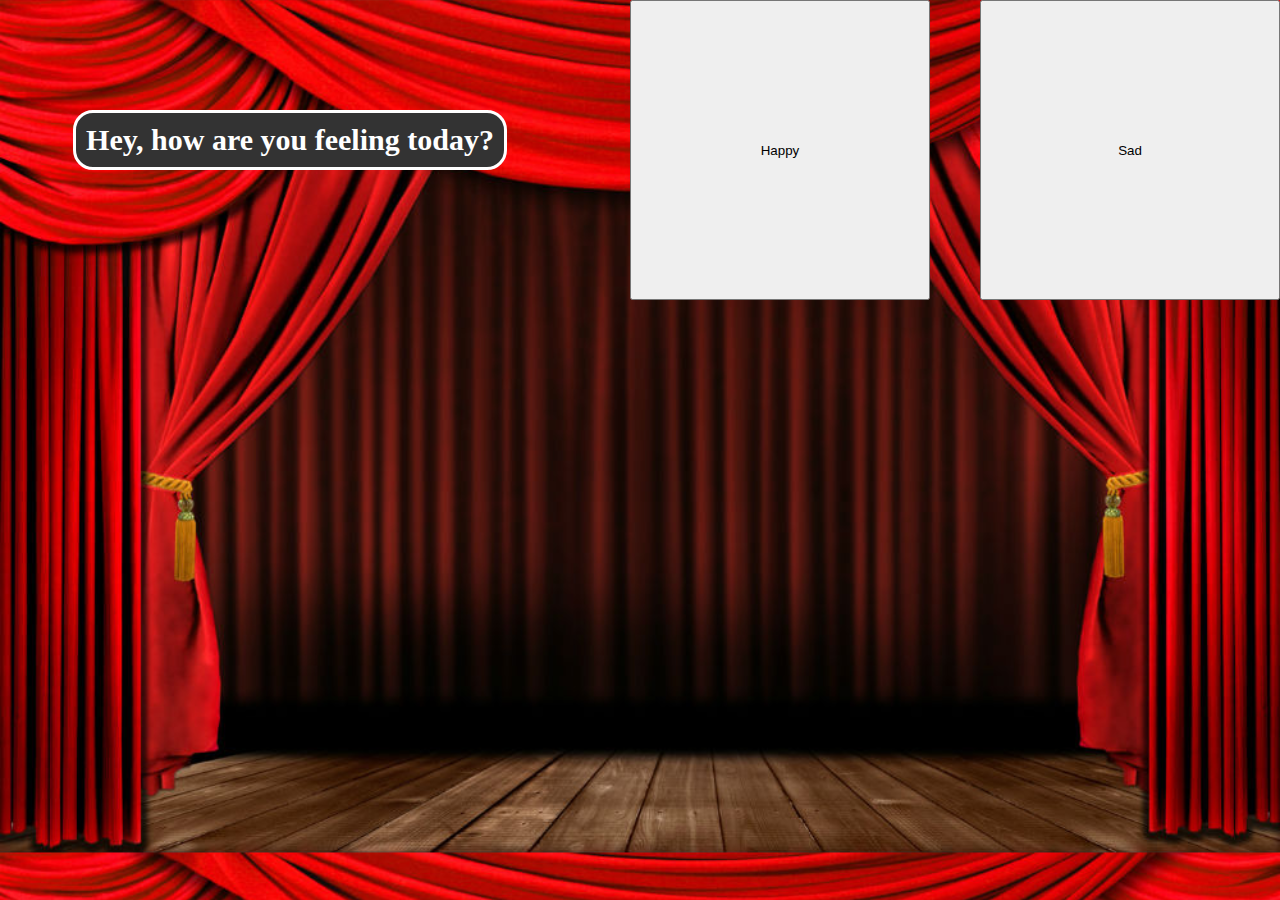
<file: index.html>
<!DOCTYPE html>
<html lang="en">
  <head>
    <meta charset="UTF-8" />
    <meta name="viewport" content="width=device-width, initial-scale=1.0" />
    <title>Choose a Film</title>
    <script src="./app.js" defer></script>
    <link rel="stylesheet" href="./style.css" />
  </head>
  <body>
    <div id="buttonContainer">
      <h2 id="qText">Hey, how are you feeling today?</h2>
      <button id="buttonHappy">Happy</button>
      <button id="buttonSad">Sad</button>

      <button class="hidden" id="buttonAction">Action</button>
      <button class="hidden" id="buttonHorror">Horror</button>

      <button class="hidden" id="buttonDrama">Drama</button>
      <button class="hidden" id="buttonComedy">Comedy</button>

      <button class="hidden" id="filmOneAction">filmOneAction</button>
      <button class="hidden" id="filmTwoAction">filmTwoAction</button>

      <button class="hidden" id="filmOneHorror">filmOneHorror</button>
      <button class="hidden" id="filmTwoHorror">filmTwoHorror</button>

      <button class="hidden" id="filmOneDrama">filmOneDrama</button>
      <button class="hidden" id="filmTwoDrama">filmTwoDrama</button>

      <button class="hidden" id="filmOneComedy">filmOneComedy</button>
      <button class="hidden" id="filmTwoComedy">filmTwoComedy</button>
    </div>
  </body>
</html>
</file>
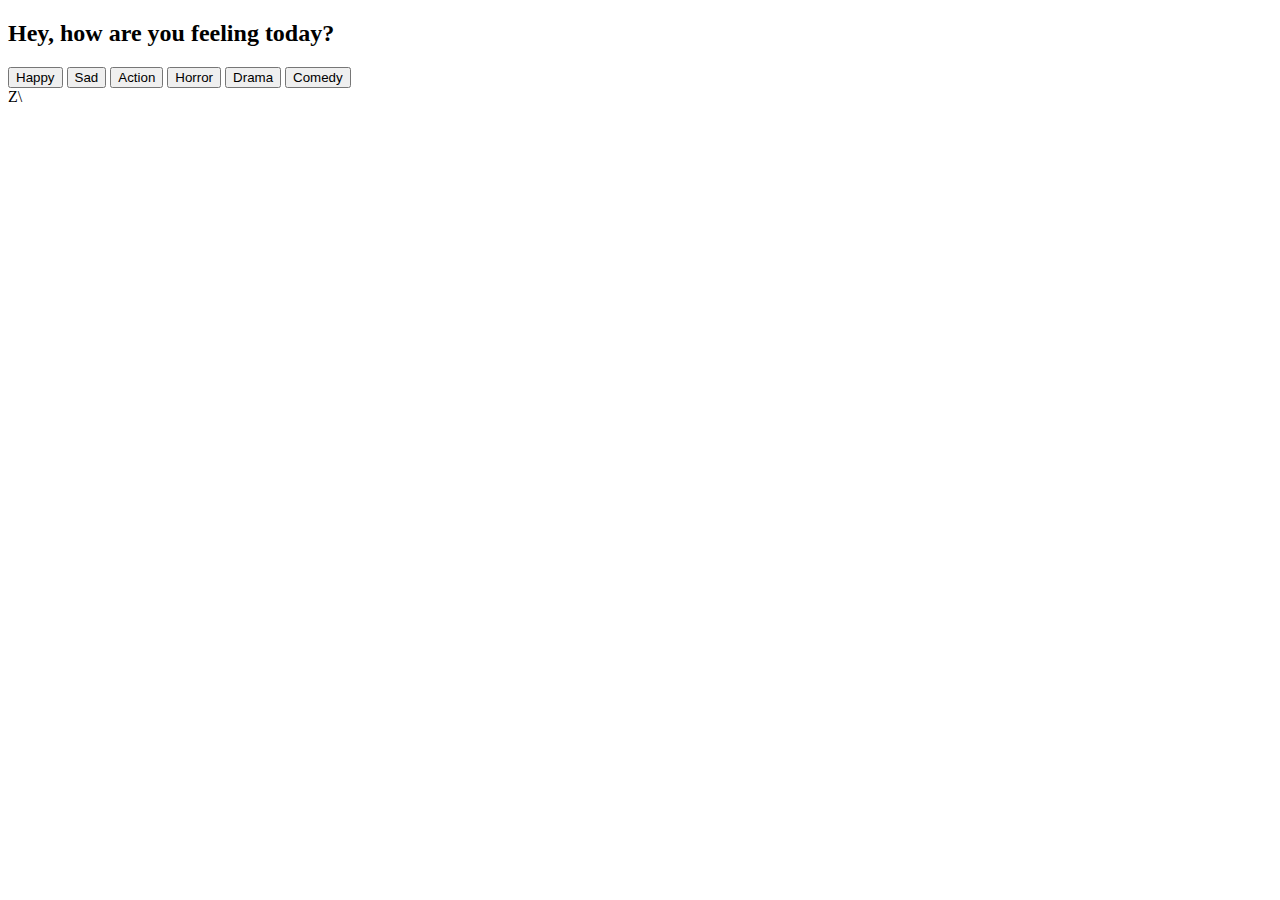
<file: old/index.html>
<!DOCTYPE html>
<html lang="en">
  <head>
    <meta charset="UTF-8" />
    <meta name="viewport" content="width=device-width, initial-scale=1.0" />
    <title>Choose a Film</title>
    <script src="./app.js" defer></script>
  </head>
  <body>
    <div id="buttonContainer">
      <h2 id="qText">Hey, how are you feeling today?</h2>
      <button class="hidden" id="buttonHappy">Happy</button>
      <button class="hidden" id="buttonSad">Sad</button>

      <button class="hidden" id="buttonAction">Action</button>
      <button class="hidden" id="buttonHorror">Horror</button>

      <button class="hidden" id="buttonDrama">Drama</button>
      <button class="hidden" id="buttonComedy">Comedy</button>
    </div>
  </body>Z\
</html>
</file>
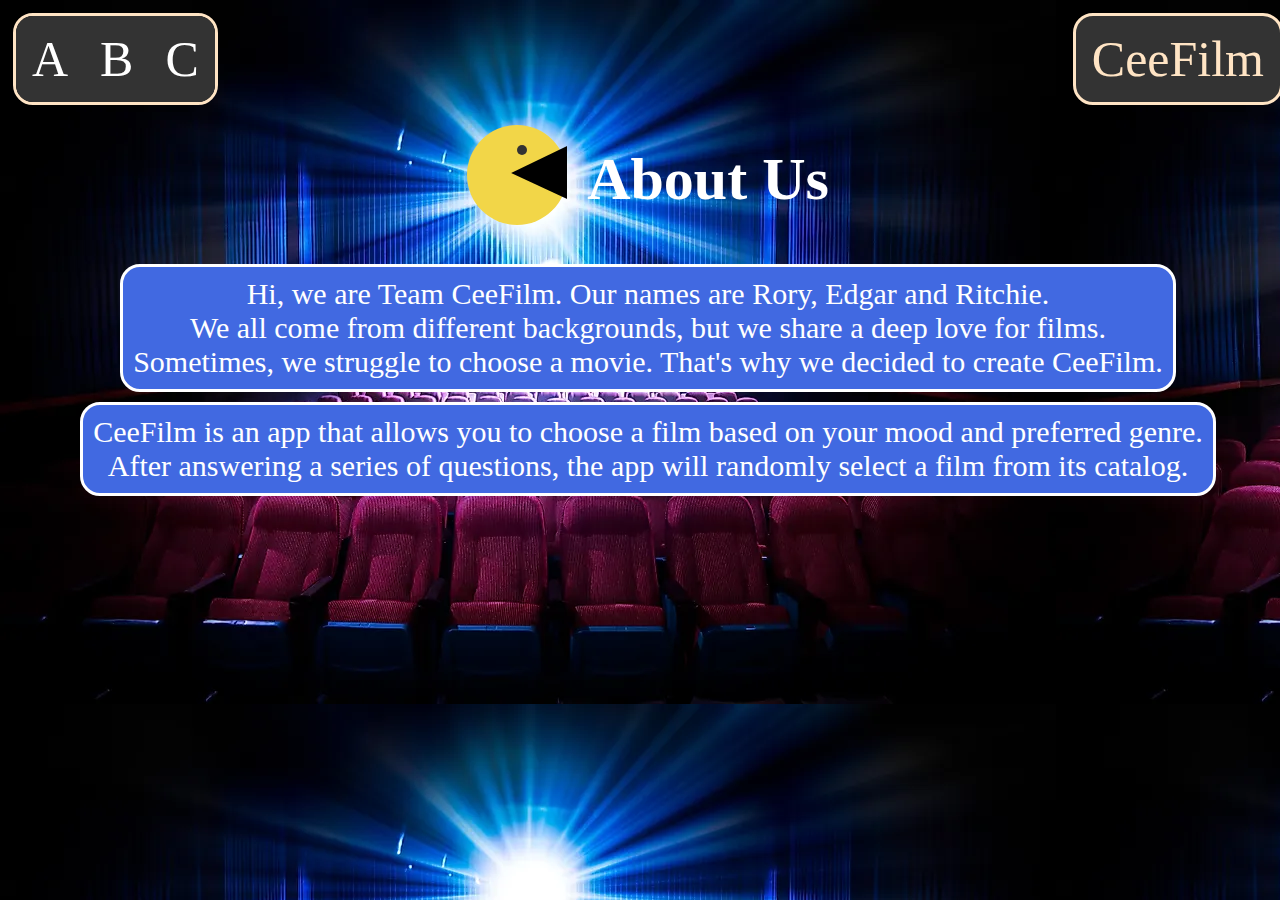
<file: about-us.html>
<!DOCTYPE html>
<html lang="en">
  <head>
    <meta charset="UTF-8" />
    <meta
      name="viewport"
      content="width=device-width, 
    initial-scale=1.0"
    />
    <link rel="stylesheet" href="about-us.css" />
    <title>Document</title>
  </head>
  <body>
    <header>
      <div class="topnav">
        <a href="/about-us.html">A</a>
        <a href="/index.html">B</a>
        <a href="/Results.html">C</a>
      </div>
      <div class="ceefilm"><a href=""></a>CeeFilm</div>
    </header>
    <div class="pacman-container">
      <div class="pacman">
        <div class="pacman__eye"></div>
        <div class="pacman__mouth"></div>
        <div class="pacman__food"></div>
      </div>
      <h1>About Us</h1>
    </div>
    <p>
      Hi, we are Team CeeFilm. Our names are Rory, Edgar and Ritchie. <br />We
      all come from different backgrounds, but we share a deep love for films.
      <br />Sometimes, we struggle to choose a movie. That's why we decided to
      create CeeFilm.
    </p>

    <p>
      CeeFilm is an app that allows you to choose a film based on your mood and
      preferred genre. <br />After answering a series of questions, the app will
      randomly select a film from its catalog.
    </p>
  </body>
</html>
</file>
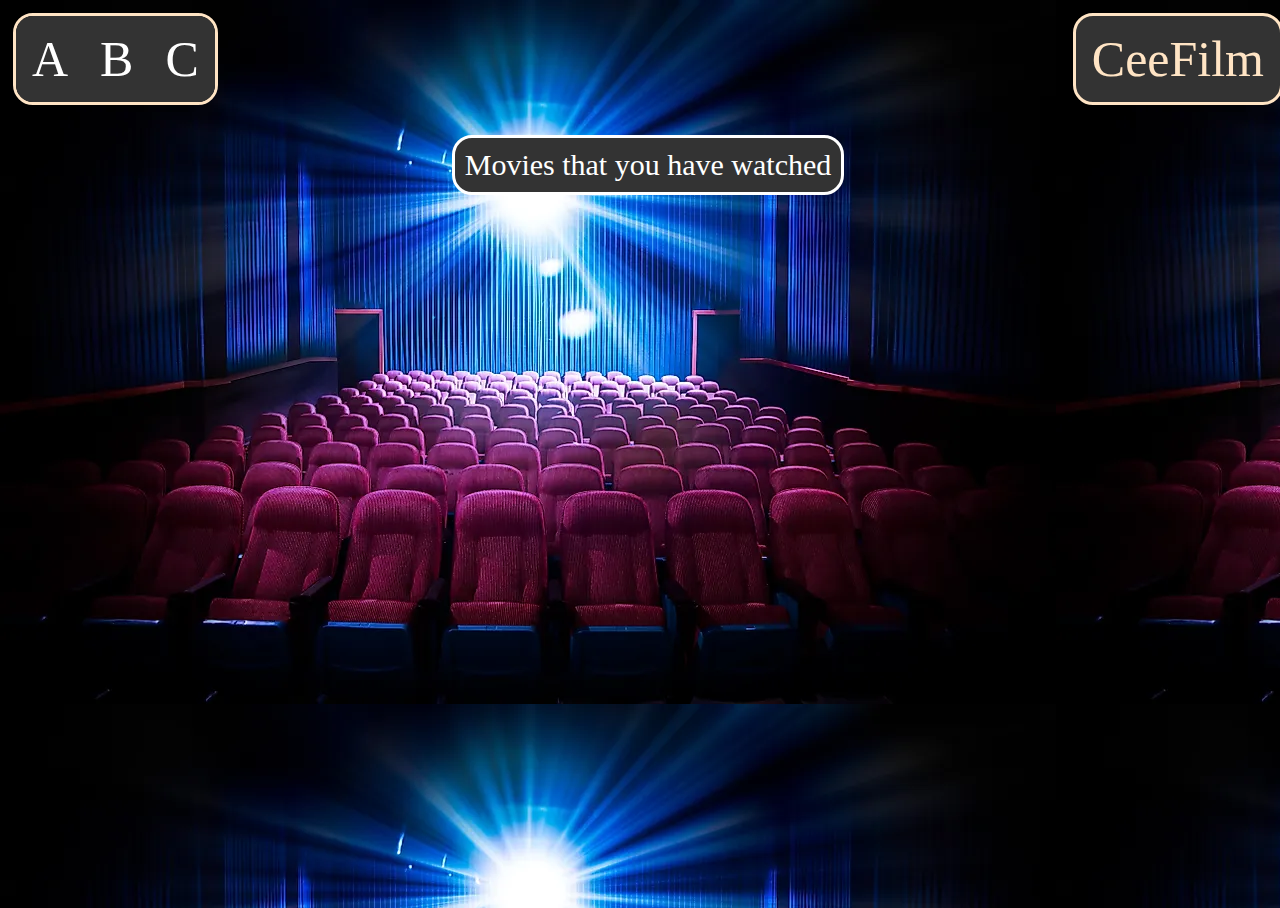
<file: Results.html>
<!DOCTYPE html>
<html lang="en">
  <head>
    <meta charset="UTF-8" />
    <meta name="viewport" content="width=device-width, initial-scale=1.0" />
    <link rel="stylesheet" href="Results.css" />
    <script src="./Results.js" defer></script>

    <title>Results</title>
  </head>

  <body>
    <header>
      <div class="topnav">
        <a href="/about-us.html">A</a>
        <a href="/index.html">B</a>
        <a href="/Results.html">C</a>
      </div>
      <div class="ceefilm"><a href=""></a>CeeFilm</div>
    </header>

    <section id="images">
      <p>Movies that you have watched</p>

      <images />
      <images />
      <images />
    </section>
  </body>
</html>
</file>
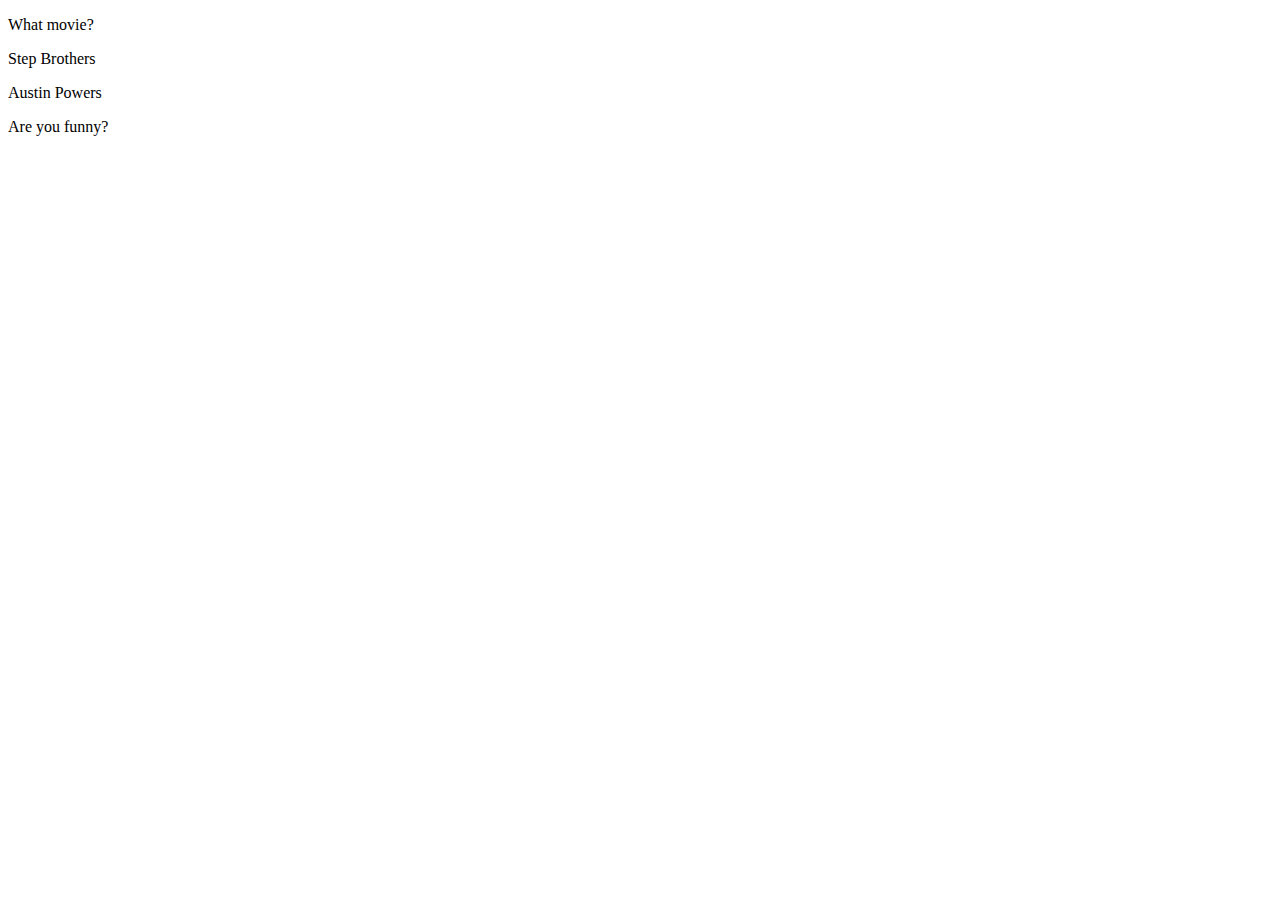
<file: old/ed.html>
<!DOCTYPE html>
<html lang="en">
  <head>
    <meta charset="UTF-8" />
    <meta name="viewport" content="width=device-width, initial-scale=1.0" />
    <script src="./movies.js" defer></script>
    <script src="./ed.js" defer></script>
    <title>Document</title>
  </head>
  <body>
    <p id="q1">What movie?</p>

    <p id="q2">Are you funny?</p>
  </body>
</html>
</file>
<file: style.css>
body {
  background-color: black;
  color: #ffffff;
  margin: 0px;
  cursor: url("images/popcorncursor.png"), auto;
  min-height: 100%;
  min-width: 100%;
}

header {
  display: flex;
  justify-content: space-between;
}

.topnav {
  overflow: hidden;
  width: fit-content;
  display: flex;
  border-style: solid;
  border-radius: 20px;
  margin-top: 5px;
  margin-left: 5px;
}

/* Style the links inside the navigation bar */
.topnav a {
  background-color: #333;
  float: left;
  color: #ffffff;
  text-align: center;
  padding: 14px 16px;
  text-decoration: none;
  font-size: 50px;
  width: fit-content;
}

.ceefilm {
  border-style: solid;
  border-radius: 20px;
  margin-top: 5px;
  margin-right: 5px;
  background-color: #333;
  font-size: 50px;
  padding: 14px 16px;
}

.hidden {
  display: none;
}

#qText {
  background-color: #333;
  border-style: solid;
  border-radius: 20px;
  text-align: center;
  width: fit-content;
  font-size: 30px;
  color: #ffffff;
  padding: 10px;
  margin-top: 30px;
  margin-bottom: 50px;
  margin-left: auto;
  margin-right: auto;
}

#buttonContainer {
  display: flex;
  justify-content: center;
  align-items: center;
  gap: 50px;
}

button {
  width: 300px;
  height: 300px;
}
body {
  background-image: url("images/back\ curtain.jpg");
  background-size: cover;
}

#resultMovie {
  width: 300px;
  height: 300px;
  margin-left: auto;
  margin-right: auto;
}

#resultMovieTitle {
  background-color: royalblue;
  border-style: solid;
  border-radius: 20px;
  text-align: center;
  width: fit-content;
  font-size: 20px;
  color: #ffffff;
  padding: 10px;
  margin-top: -35px;
  margin-left: auto;
  margin-right: auto;
}
#resultMovieImage {
  width: 300px;
  border: 5px solid royalblue;
}
#resultMovieDescrip {
  background-color: royalblue;
  border-style: solid;
  border-radius: 20px;
  text-align: center;
  width: fit-content;
  font-size: 15px;
  color: #ffffff;
  padding: 10px;
  margin-top: 10px;
  margin-bottom: 10px;
  margin-left: auto;
  margin-right: auto;
}

#buttonHappy:hover::after {
  content: "Happy";
  color: #ffffff;
  border-radius: 20px;
  font-size: 5rem;
  border: 5px solid gold;
  background-color: royalblue;
  padding: 10px;
}

#buttonSad:hover::after {
  content: "Sad";
  color: #ffffff;
  border-radius: 20px;
  font-size: 5rem;
  border: 5px solid gold;
  background-color: royalblue;
  padding: 10px;
}

#buttonAction:hover::after {
  content: "Action";
  color: #ffffff;
  border-radius: 20px;
  font-size: 5rem;
  border: 5px solid gold;
  background-color: royalblue;
  padding: 5px;
}

#buttonHorror:hover::after {
  content: "Horror";
  color: #ffffff;
  border-radius: 20px;
  font-size: 5rem;
  border: 5px solid gold;
  background-color: royalblue;
  padding: 5px;
}

#buttonComedy:hover::after {
  content: "Fun";
  color: #ffffff;
  border-radius: 20px;
  font-size: 5rem;
  border: 5px solid gold;
  background-color: royalblue;
  padding: 5px;
}

#buttonDrama:hover::after {
  content: "Drama";
  color: #ffffff;
  border-radius: 20px;
  font-size: 5rem;
  border: 5px solid gold;
  background-color: royalblue;
  padding: 5px;
}
</file>
<file: about-us.css>
body {
  background-image: url("images/theater.webp");
  background-color: #cccccc;
  color: bisque;
  cursor: url("images/popcorncursor.png"), auto;
  min-height: 100%;
  min-width: 100%;
}

header {
  display: flex;
  justify-content: space-between;
}

.topnav {
  overflow: hidden;
  width: fit-content;
  display: flex;
  border-style: solid;
  border-radius: 20px;
  margin-top: 5px;
  margin-left: 5px;
}

/* Style the links inside the navigation bar */
.topnav a {
  background-color: #333;
  float: left;
  color: #ffffff;
  text-align: center;
  padding: 14px 16px;
  text-decoration: none;
  font-size: 50px;
  width: fit-content;
}

.ceefilm {
  border-style: solid;
  border-radius: 20px;
  margin-top: 5px;
  margin-right: 5px;
  background-color: #333;
  font-size: 50px;
  padding: 14px 16px;
}
h1 {
  text-align: center;
  font-size: 60px;
  color: white;
}

p {
  background-color: royalblue;
  border-style: solid;
  border-radius: 20px;
  text-align: center;
  width: fit-content;
  font-size: 30px;
  color: #ffffff;
  padding: 10px;
  margin-top: 10px;
  margin-bottom: 10px;
  margin-left: auto;
  margin-right: auto;
}

.pacman {
  width: 100px;
  height: 100px;
  border-radius: 50%;
  background: #f2d648;
  position: relative;
  margin-top: 20px;
}

.pacman__eye {
  position: absolute;
  width: 10px;
  height: 10px;
  border-radius: 50%;
  top: 20px;
  right: 40px;
  background: #333333;
}

.pacman__mouth {
  background: #000;
  position: absolute;
  width: 100%;
  height: 100%;
  clip-path: polygon(100% 74%, 44% 48%, 100% 21%);
  animation-name: eat;
  animation-duration: 0.7s;
  animation-iteration-count: infinite;
}

@keyframes eat {
  0% {
    clip-path: polygon(100% 74%, 44% 48%, 100% 21%);
  }
  25% {
    clip-path: polygon(100% 60%, 44% 48%, 100% 40%);
  }
  50% {
    clip-path: polygon(100% 50%, 44% 48%, 100% 50%);
  }
  75% {
    clip-path: polygon(100% 59%, 44% 48%, 100% 35%);
  }
  100% {
    clip-path: polygon(100% 74%, 44% 48%, 100% 21%);
  }
}

.pacman-container {
  display: flex;
  justify-content: center;
  gap: 20px;
}
</file>
<file: Results.css>
html {
  height: 100%;
  width: 100%;
}

header {
  display: flex;
  justify-content: space-between;
}

.topnav {
  overflow: hidden;
  width: fit-content;
  display: flex;
  border-style: solid;
  border-radius: 20px;
  margin-top: 5px;
  margin-left: 5px;
}

/* Style the links inside the navigation bar */
.topnav a {
  background-color: #333;
  float: left;
  color: #ffffff;
  text-align: center;
  padding: 14px 16px;
  text-decoration: none;
  font-size: 50px;
  width: fit-content;
}

.ceefilm {
  border-style: solid;
  border-radius: 20px;
  margin-top: 5px;
  margin-right: 5px;
  background-color: #333;
  font-size: 50px;
  padding: 14px 16px;
}
img {
  width: 350px;
  height: 550px;
  margin: 20px;
}
p {
  background-color: #333;
  border-style: solid;
  border-radius: 20px;
  text-align: center;
  width: fit-content;
  font-size: 30px;
  color: #ffffff;
  padding: 10px;
  margin-top: 30px;
  margin-bottom: 50px;
  margin-left: auto;
  margin-right: auto;
}
body {
  background-image: url("images/theater.webp");
  background-color: #cccccc;
  color: bisque;
  cursor: url("images/popcorncursor.png"), auto;
  min-height: 100%;
  min-width: 100%;
}
</file>
